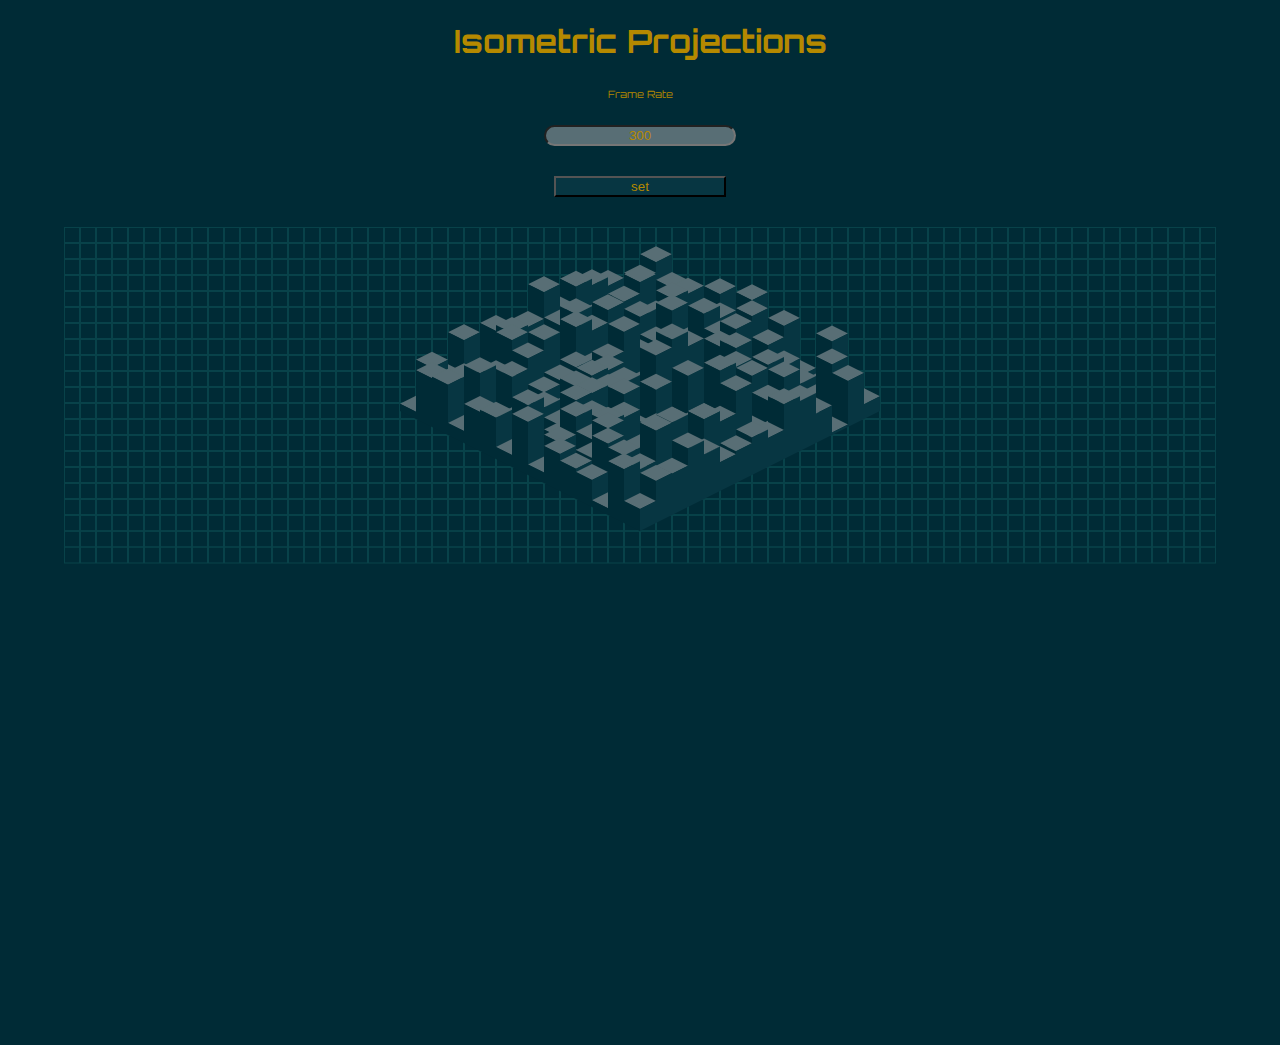
<file: index.html>
<!DOCTYPE html>
<html lang="en">

<head>
    <meta charset="UTF-8" />
    <meta name="viewport" content="width=device-width, initial-scale=1.0" />
    <title>Isometric</title>
    <script src="./index.js"></script>
    <link rel="preconnect" href="https://fonts.googleapis.com">
    <link rel="preconnect" href="https://fonts.gstatic.com" crossorigin>
    <link href="https://fonts.googleapis.com/css2?family=Orbitron:wght@900&display=swap" rel="stylesheet">
    <link rel="stylesheet" href="./styling.css">
</head>

<body>
    <header>
        <h1>Isometric Projections</h1>
				<div id="spec-container">
						<form id="specs">
								<label for="freq">Frame Rate</label><br>
								<input type="text" class="tbox" id="freq-box" value="300"></br>
								<input id="set-button" type="submit" value="set">
						</form> 
				</div>
    </header>
    <main>
        <div id="game-area">
            <canvas id="graph-canvas"></canvas>
            <canvas id="iso-canvas"></canvas>
        </div>
    </main>
</body>

</html>
</file>
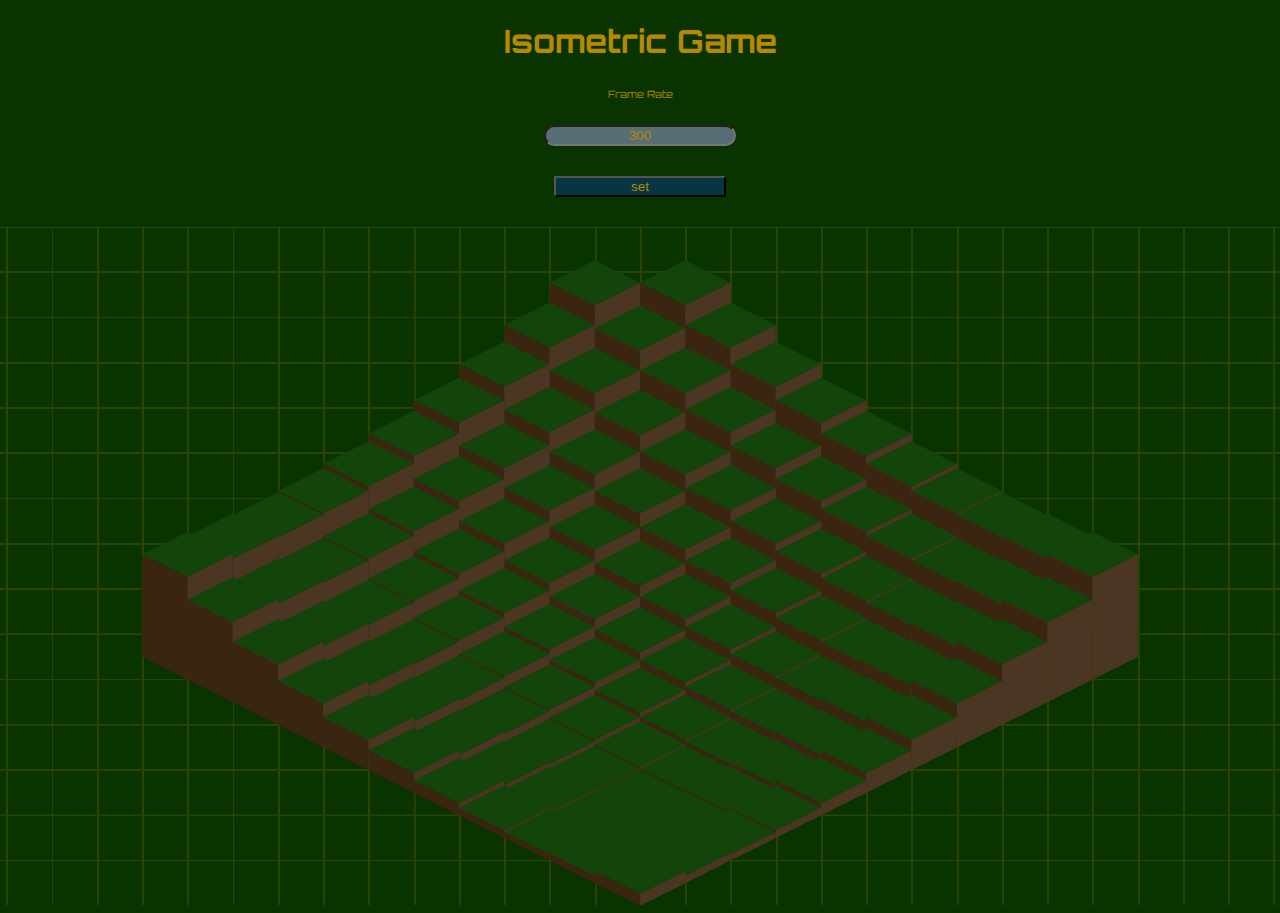
<file: isometric_game_1/index.html>
<!DOCTYPE html>
<html lang="en">

<head>
    <meta charset="UTF-8" />
    <meta name="viewport" content="width=device-width, initial-scale=1.0" />
    <title>Isometric Game</title>
		<!-- NOTE: In order to pull in script as module, add type="module" -->
    <script src="./index.js"></script>
    <link rel="preconnect" href="https://fonts.googleapis.com">
    <link rel="preconnect" href="https://fonts.gstatic.com" crossorigin>
    <link href="https://fonts.googleapis.com/css2?family=Orbitron:wght@900&display=swap" rel="stylesheet">
    <link rel="stylesheet" href="./styling.css">
</head>

<body>
    <header>
        <h1>Isometric Game</h1>
				<div id="spec-container">
						<form id="specs">
								<label for="freq">Frame Rate</label><br>
								<input type="text" class="tbox" id="freq-box" value="300" autocomplete="off"></br>
								<input id="set-button" type="submit" value="set">
						</form>
				</div>
    </header>
    <main>
        <div id="game-area">
            <canvas id="graph-canvas"></canvas>
            <canvas id="iso-canvas"></canvas>
        </div>
				<div id="end">
				</div>
    </main>
</body>

</html>
</file>
<file: styling.css>
body {
		background-color: #002b36;
}

label {
		display: flex;
		justify-content: center;
		align-items: center;
		padding: 5px;
		font-size: 10px;
}

#spec-container {
		display: flex;
		justify-content: center;
}

.tbox {
		outline: none;
		box-shadow: none;
		text-align: center;
		justify-content: center;
		border-radius: 20px;
		background-color: #586e75;
}

input {
		color: #b58900;
}

#set-button {
		background-color: #073642;
		margin: 10px;
}


#specs {
		margin-bottom: 20px;
		width: 12pc;
		color: #b58900;
		display: flex;
		flex-direction: column;
		justify-content: center;
		align-content: center;
		font-family: 'Orbitron', sans-serif;
}

h1 {
		color: #b58900;
		display: flex;
		justify-content: center;
		align-items: center;
		font-family: 'Orbitron', sans-serif;
}

#game-area {
    background-color: #002b36;
		display: flex;
		justify-content: center;
		align-items: center;
}

#graph-canvas {
		position: absolute;
		opacity: 0.2;
}

#iso-canvas {
		position: relative;
}
</file>
<file: isometric_game_1/styling.css>
body {
		background-color: #093400;
}

label {
		display: flex;
		justify-content: center;
		align-items: center;
		padding: 5px;
		font-size: 10px;
}

#spec-container {
		display: flex;
		justify-content: center;
}

.tbox {
		outline: none;
		box-shadow: none;
		text-align: center;
		justify-content: center;
		border-radius: 20px;
		background-color: #586e75;
}

input {
		color: #b58900;
}

#set-button {
		background-color: #073642;
		margin: 10px;
}


#specs {
		margin-bottom: 20px;
		width: 12pc;
		color: #b58900;
		display: flex;
		flex-direction: column;
		justify-content: center;
		align-content: center;
		font-family: 'Orbitron', sans-serif;
}

h1 {
		color: #b58900;
		display: flex;
		justify-content: center;
		align-items: center;
		font-family: 'Orbitron', sans-serif;
}

#game-area {
		background-color: #093400;
		display: flex;
		justify-content: center;
		align-items: center;
}

#graph-canvas {
		position: absolute;
		opacity: 0.2;
}

#iso-canvas {
		position: relative;
}
</file>
